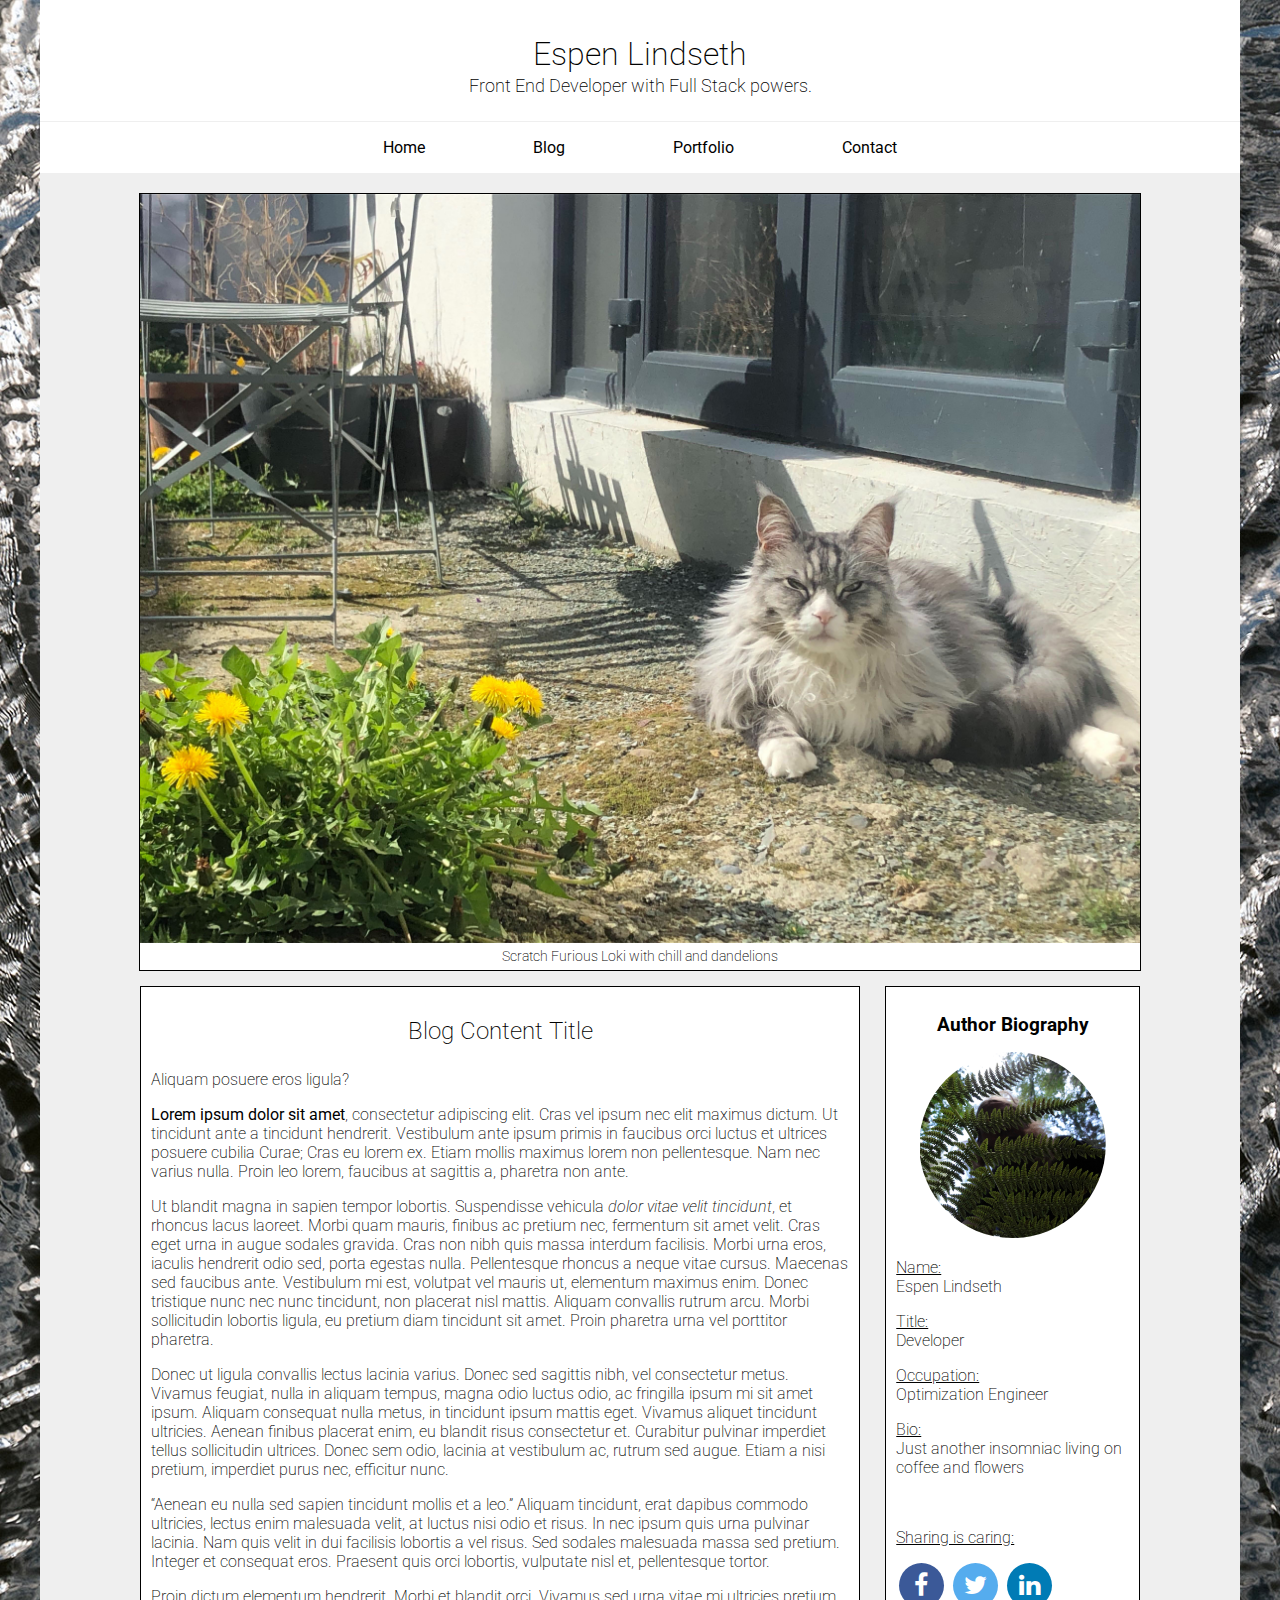
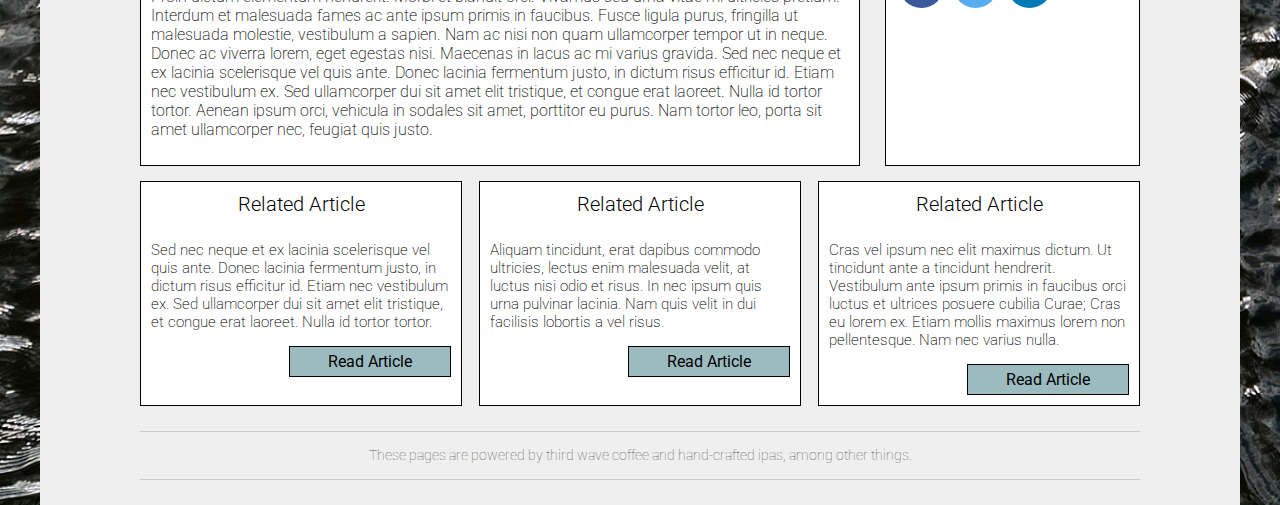
<file: blog.html>
<!DOCTYPE html>
<html lang="en">
<head>
  <meta charset="utf-8" />
  <title>Lindseth.ie</title>
  <meta
  content="width=device-width, initial-scale=1, maximum-scale=1"
  name="viewport"
  />
  <link href="https://fonts.googleapis.com/css2?family=Roboto:wght@300;400&display=swap" rel="stylesheet">
  <link rel="stylesheet" href="https://cdnjs.cloudflare.com/ajax/libs/font-awesome/4.7.0/css/font-awesome.min.css">
  <script type="text/javascript" src="https://platform-api.sharethis.com/js/sharethis.js#property=5e85f937232894001261c7c3&product=inline-share-buttons" async="async"></script>
  <link rel="stylesheet" type="text/css" href="css/main.css">
</head>

<body>
  <div class="container">

    <header>
      <div id="header">
        <h1>Espen Lindseth</h1>
        <h2>Front End Developer with Full Stack powers.</h2>
      </div>
    </header>

    <nav>
      <ul><li><a href="index.html">Home</a></li><li><a href="blog.html">Blog</a></li><li><a href="https://github.com">Portfolio</a></li><li><a href="mailto:espen@lindseth.ie">Contact</a></li></ul>
    </nav>

    <main>
      <div id="blog-container">
        <div id="blog-image"><img src="img/loki.jpg"></div>
          <figcaption>Scratch Furious Loki with chill and dandelions</figcaption>

        <div id="blog-content-container">
          <article>
            <h1>Blog Content Title</h1>

            <blockquote>Aliquam posuere eros ligula?</blockquote>

            <p><strong>Lorem ipsum dolor sit amet</strong>, consectetur adipiscing elit. Cras vel ipsum nec elit maximus dictum. Ut tincidunt ante a tincidunt hendrerit. Vestibulum ante ipsum primis in faucibus orci luctus et ultrices posuere cubilia Curae; Cras eu lorem ex. Etiam mollis maximus lorem non pellentesque. Nam nec varius nulla. Proin leo lorem, faucibus at sagittis a, pharetra non ante.</p>

            <p>Ut blandit magna in sapien tempor lobortis. Suspendisse vehicula <em>dolor vitae velit tincidunt</em>, et rhoncus lacus laoreet. Morbi quam mauris, finibus ac pretium nec, fermentum sit amet velit. Cras eget urna in augue sodales gravida. Cras non nibh quis massa interdum facilisis. Morbi urna eros, iaculis hendrerit odio sed, porta egestas nulla. Pellentesque rhoncus a neque vitae cursus. Maecenas sed faucibus ante. Vestibulum mi est, volutpat vel mauris ut, elementum maximus enim. Donec tristique nunc nec nunc tincidunt, non placerat nisl mattis. Aliquam convallis rutrum arcu. Morbi sollicitudin lobortis ligula, eu pretium diam tincidunt sit amet. Proin pharetra urna vel porttitor pharetra.</p>

            <p>Donec ut ligula convallis lectus lacinia varius. Donec sed sagittis nibh, vel consectetur metus. Vivamus feugiat, nulla in aliquam tempus, magna odio luctus odio, ac fringilla ipsum mi sit amet ipsum. Aliquam consequat nulla metus, in tincidunt ipsum mattis eget. Vivamus aliquet tincidunt ultricies. Aenean finibus placerat enim, eu blandit risus consectetur et. Curabitur pulvinar imperdiet tellus sollicitudin ultrices. Donec sem odio, lacinia at vestibulum ac, rutrum sed augue. Etiam a nisi pretium, imperdiet purus nec, efficitur nunc.</p>

            <p><q>Aenean eu nulla sed sapien tincidunt mollis et a leo.</q> Aliquam tincidunt, erat dapibus commodo ultricies, lectus enim malesuada velit, at luctus nisi odio et risus. In nec ipsum quis urna pulvinar lacinia. Nam quis velit in dui facilisis lobortis a vel risus. Sed sodales malesuada massa sed pretium. Integer et consequat eros. Praesent quis orci lobortis, vulputate nisl et, pellentesque tortor.</p>

            <p>Proin dictum elementum hendrerit. Morbi et blandit orci. Vivamus sed urna vitae mi ultricies pretium. Interdum et malesuada fames ac ante ipsum primis in faucibus. Fusce ligula purus, fringilla ut malesuada molestie, vestibulum a sapien. Nam ac nisi non quam ullamcorper tempor ut in neque. Donec ac viverra lorem, eget egestas nisi. Maecenas in lacus ac mi varius gravida. Sed nec neque et ex lacinia scelerisque vel quis ante. Donec lacinia fermentum justo, in dictum risus efficitur id. Etiam nec vestibulum ex. Sed ullamcorper dui sit amet elit tristique, et congue erat laoreet. Nulla id tortor tortor. Aenean ipsum orci, vehicula in sodales sit amet, porttitor eu purus. Nam tortor leo, porta sit amet ullamcorper nec, feugiat quis justo.</p>
          </article>

          <div id="blog-content-side">
            <h2>Author Biography</h2>
            <img src="img/behindplant.jpg">
            <p><u>Name:</u> <br/> Espen Lindseth</p>
            <p><u>Title:</u> <br/>Developer</p>
            <p><u>Occupation:</u> <br/>Optimization Engineer</p>
            <p><u>Bio:</u> <br/>Just another insomniac living on coffee and flowers</p>
            <br/>
            <p><u>Sharing is caring:</u></p>
            <div class="share-btn-row">
              <a href="#" class="fa fa-facebook"></a>
              <a href="#" class="fa fa-twitter"></a>
              <a href="#" class="fa fa-linkedin"></a>
            </div>
          </div>
        </div>

        <div id="blog-more-content">
          <div class="blog-linked-article">
            <h1>Related Article</h1>
            <p>Sed nec neque et ex lacinia scelerisque vel quis ante. Donec lacinia fermentum justo, in dictum risus efficitur id. Etiam nec vestibulum ex. Sed ullamcorper dui sit amet elit tristique, et congue erat laoreet. Nulla id tortor tortor.</p>
            <div class="blog-linked-btn">Read Article</div>
          </div>
          <div class="blog-linked-article">
            <h1>Related Article</h1>
            <p>Aliquam tincidunt, erat dapibus commodo ultricies, lectus enim malesuada velit, at luctus nisi odio et risus. In nec ipsum quis urna pulvinar lacinia. Nam quis velit in dui facilisis lobortis a vel risus.</p>
            <div class="blog-linked-btn">Read Article</div>
          </div>
          <div class="blog-linked-article">
            <h1>Related Article</h1>
            <p>Cras vel ipsum nec elit maximus dictum. Ut tincidunt ante a tincidunt hendrerit. Vestibulum ante ipsum primis in faucibus orci luctus et ultrices posuere cubilia Curae; Cras eu lorem ex. Etiam mollis maximus lorem non pellentesque. Nam nec varius nulla.</p>
            <div class="blog-linked-btn">Read Article</div>
          </div>
      </div>
    </main>

    <footer>
      <div id="footer-content">
        These pages are powered by third wave coffee and hand-crafted ipas, among other things.
      </div>
    </footer>

  </div>

</body>
</html>
</file>
<file: css/main.css>
@import "blog.css";
@import "index.css";
@import "header_footer.css";

body {
  background-color: #fcfcfc;
  margin: 0px;
  background-image: url("../img/water_surface.jpg");
  background-size: cover;
  background-repeat: no-repeat;
  background-position: 40% 50%;
}

.container {
  display: grid;

  grid-template-areas:
  "header"
  "nav"
  "content"
  "footer";

  grid-template-columns: 1fr auto;
  grid-template-rows: auto auto 1fr auto;
  grid-gap: 0px;

  min-height: 100vh;
  font-family: 'Roboto', sans-serif;
  color: #000;
  max-width: 1200px;
  margin: 0 auto;
  background-color: #fff;
}



/* NAVIGATION */

nav {
  grid-area: nav;
  text-align: center;
  font-weight: 400;
}

nav ul {
  padding-left: 0px;
}
nav li {
  display: inline;
  list-style-type: none;
  margin: 0px 4.5%;
}

nav a:link, nav a:visited {
  color: #000;
  text-decoration: none;
}

nav a:hover {
  color: #297fee;
  text-decoration: underline;
}

/* MAIN */

main {
  grid-area: content;
  background-color: #efefef;
}
</file>
